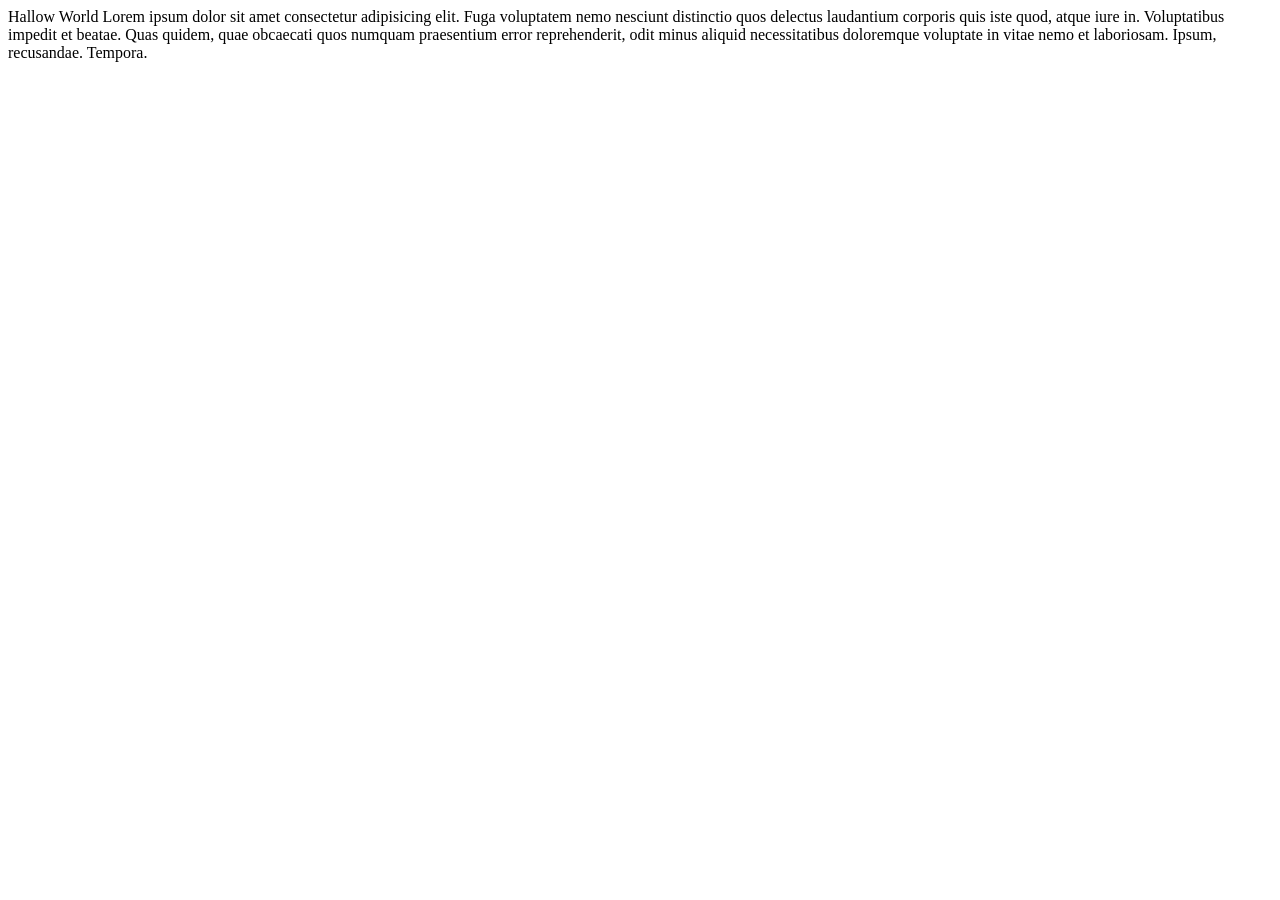
<file: 1.Creating_ First_ Webshite/index.html>
<!DOCTYPE html>
<html lang="en">
<head>
    <meta charset="UTF-8">
    <meta name="viewport" content="width=device-width, initial-scale=1.0">
    <title>1.Creating First Webshite</title>
</head>
<body>
    Hallow World

    Lorem ipsum dolor sit amet consectetur adipisicing elit. Fuga voluptatem nemo nesciunt distinctio quos delectus laudantium corporis quis iste quod, atque iure in. Voluptatibus impedit et beatae. Quas quidem, quae obcaecati quos numquam praesentium error reprehenderit, odit minus aliquid necessitatibus doloremque voluptate in vitae nemo et laboriosam. Ipsum, recusandae. Tempora.
</body>
</html>
</file>
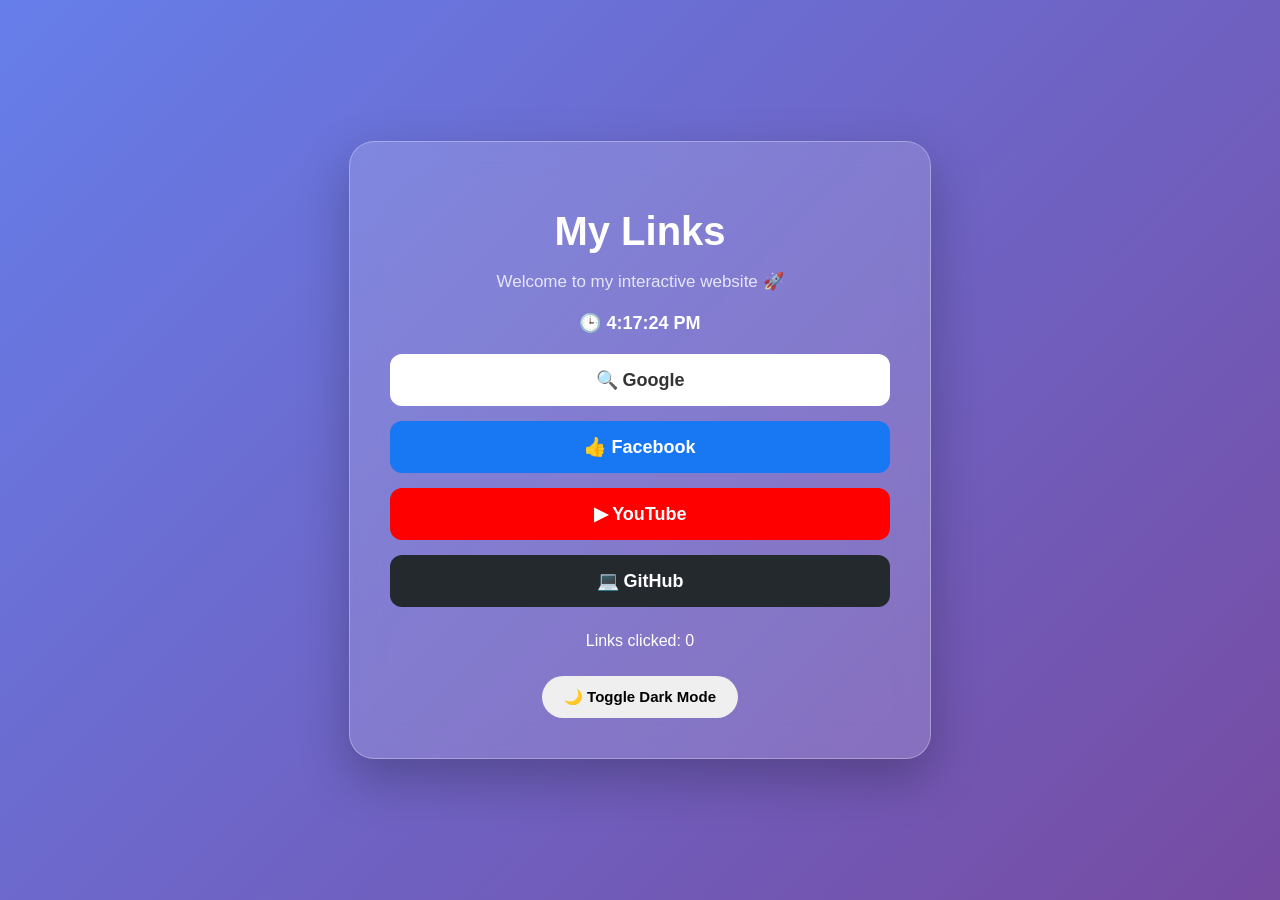
<file: 1.Creating_ First_ Webshite/ai.html>
<!DOCTYPE html>
<html lang="en">

<head>
    <meta charset="UTF-8">
    <meta name="viewport" content="width=device-width, initial-scale=1.0">
    <title>Ai HTML</title>
</head>

<body style="
    margin: 0;
    min-height: 100vh;
    font-family: Arial, sans-serif;
    background: linear-gradient(135deg, #667eea, #764ba2);
    display: flex;
    justify-content: center;
    align-items: center;
    transition: 0.5s;
">

    <div style="
        width: 90%;
        max-width: 500px;
        padding: 40px;
        background: rgba(255,255,255,0.15);
        backdrop-filter: blur(15px);
        border: 1px solid rgba(255,255,255,0.3);
        border-radius: 25px;
        text-align: center;
        color: white;
        box-shadow: 0 20px 50px rgba(0,0,0,0.25);
    ">

        <h1 style="
            margin-bottom: 10px;
            font-size: 40px;
        ">
            My Links
        </h1>

        <p style="
            opacity: 0.8;
            font-size: 17px;
        ">
            Welcome to my interactive website 🚀
        </p>

        <!-- Live Clock -->
        <div id="clock" style="
            font-size: 18px;
            margin: 20px 0;
            font-weight: bold;
        ">
            Loading time...
        </div>

        <!-- Google -->
        <a href="https://www.google.com"
           target="_blank"
           onclick="countClick('Google')"
           onmouseover="this.style.transform='scale(1.05)'; this.style.boxShadow='0 10px 25px rgba(0,0,0,0.25)'"
           onmouseout="this.style.transform='scale(1)'; this.style.boxShadow='none'"
           style="
               display: block;
               padding: 15px;
               margin: 15px 0;
               background: white;
               color: #333;
               text-decoration: none;
               border-radius: 12px;
               font-size: 18px;
               font-weight: bold;
               transition: 0.3s;
           ">
            🔍 Google
        </a>

        <!-- Facebook -->
        <a href="https://www.facebook.com"
           target="_blank"
           onclick="countClick('Facebook')"
           onmouseover="this.style.transform='scale(1.05)'"
           onmouseout="this.style.transform='scale(1)'"
           style="
               display: block;
               padding: 15px;
               margin: 15px 0;
               background: #1877f2;
               color: white;
               text-decoration: none;
               border-radius: 12px;
               font-size: 18px;
               font-weight: bold;
               transition: 0.3s;
           ">
            👍 Facebook
        </a>

        <!-- YouTube -->
        <a href="https://www.youtube.com"
           target="_blank"
           onclick="countClick('YouTube')"
           onmouseover="this.style.transform='scale(1.05)'"
           onmouseout="this.style.transform='scale(1)'"
           style="
               display: block;
               padding: 15px;
               margin: 15px 0;
               background: #ff0000;
               color: white;
               text-decoration: none;
               border-radius: 12px;
               font-size: 18px;
               font-weight: bold;
               transition: 0.3s;
           ">
            ▶ YouTube
        </a>

        <!-- GitHub -->
        <a href="https://github.com"
           target="_blank"
           onclick="countClick('GitHub')"
           onmouseover="this.style.transform='scale(1.05)'"
           onmouseout="this.style.transform='scale(1)'"
           style="
               display: block;
               padding: 15px;
               margin: 15px 0;
               background: #24292e;
               color: white;
               text-decoration: none;
               border-radius: 12px;
               font-size: 18px;
               font-weight: bold;
               transition: 0.3s;
           ">
            💻 GitHub
        </a>

        <!-- Click Counter -->
        <p id="counter" style="
            margin-top: 25px;
            font-size: 16px;
        ">
            Links clicked: 0
        </p>

        <!-- Dark Mode Button -->
        <button onclick="toggleMode()" style="
            border: none;
            padding: 12px 22px;
            border-radius: 25px;
            cursor: pointer;
            font-size: 15px;
            font-weight: bold;
            margin-top: 10px;
            transition: 0.3s;
        "
        onmouseover="this.style.transform='scale(1.05)'"
        onmouseout="this.style.transform='scale(1)'">
            🌙 Toggle Dark Mode
        </button>

    </div>

    <script>

        // Click counter
        let clicks = 0;

        function countClick(site) {
            clicks++;

            document.getElementById("counter").innerText =
                "Links clicked: " + clicks;

            console.log(site + " clicked!");
        }


        // Live clock
        function updateClock() {

            let now = new Date();

            let time = now.toLocaleTimeString();

            document.getElementById("clock").innerText =
                "🕒 " + time;
        }

        setInterval(updateClock, 1000);

        updateClock();


        // Dark mode
        let darkMode = false;

        function toggleMode() {

            darkMode = !darkMode;

            if (darkMode) {

                document.body.style.background =
                    "linear-gradient(135deg, #111827, #000000)";

            } else {

                document.body.style.background =
                    "linear-gradient(135deg, #667eea, #764ba2)";
            }
        }

    </script>

</body>
</html>
</file>
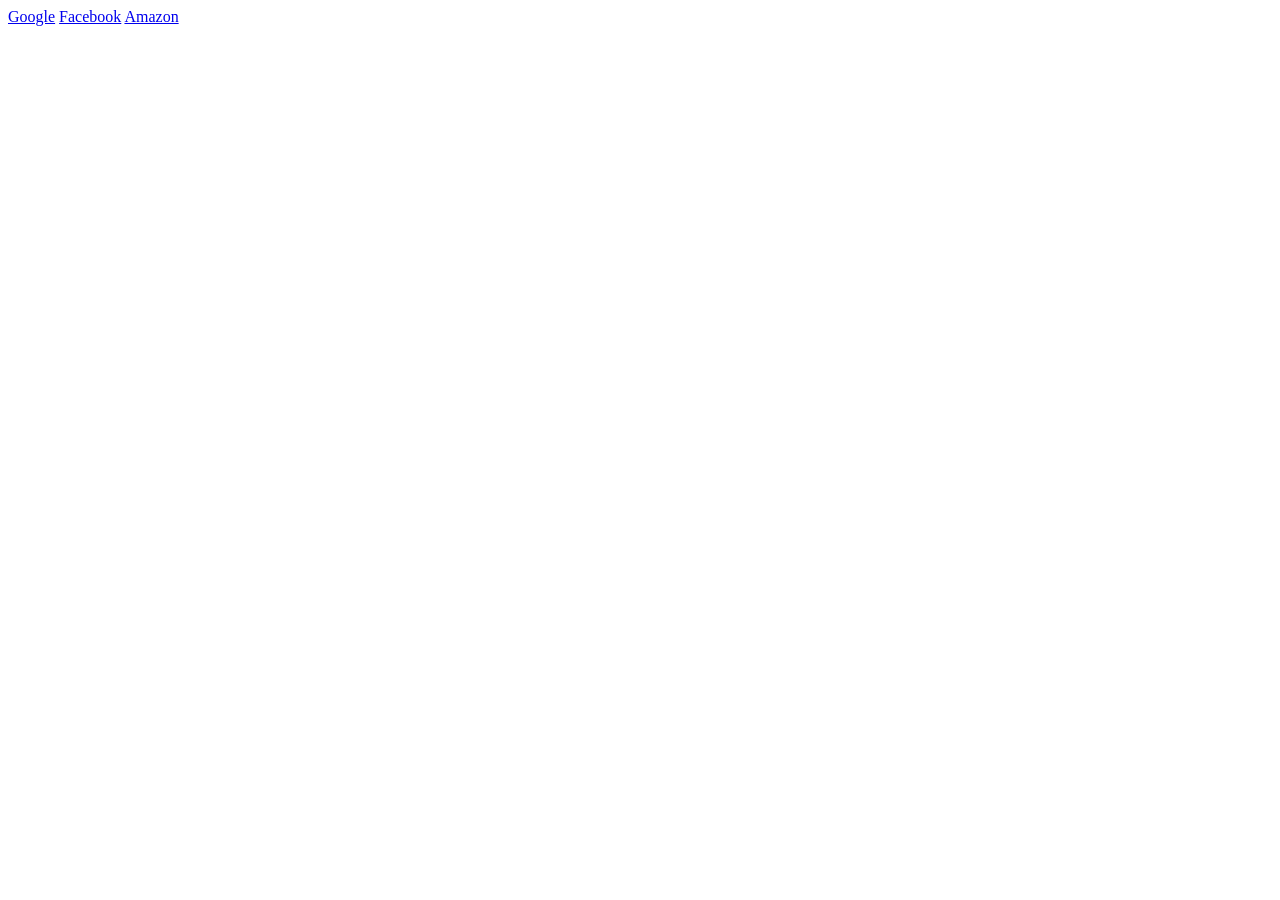
<file: 2.Basic_ HTML_ tags/anchor.html>
<!DOCTYPE html>
<html lang="en">
<head>
    <meta charset="UTF-8">
    <meta name="viewport" content="width=device-width, initial-scale=1.0">
    <title>Anchor Tag</title>
</head>
<body>
    <a href="htpps://google.com">Google</a>
    <a href="https://facebook.com">Facebook</a>
    <a href="https://amazon.com">Amazon</a>
</body>
</html>
</file>
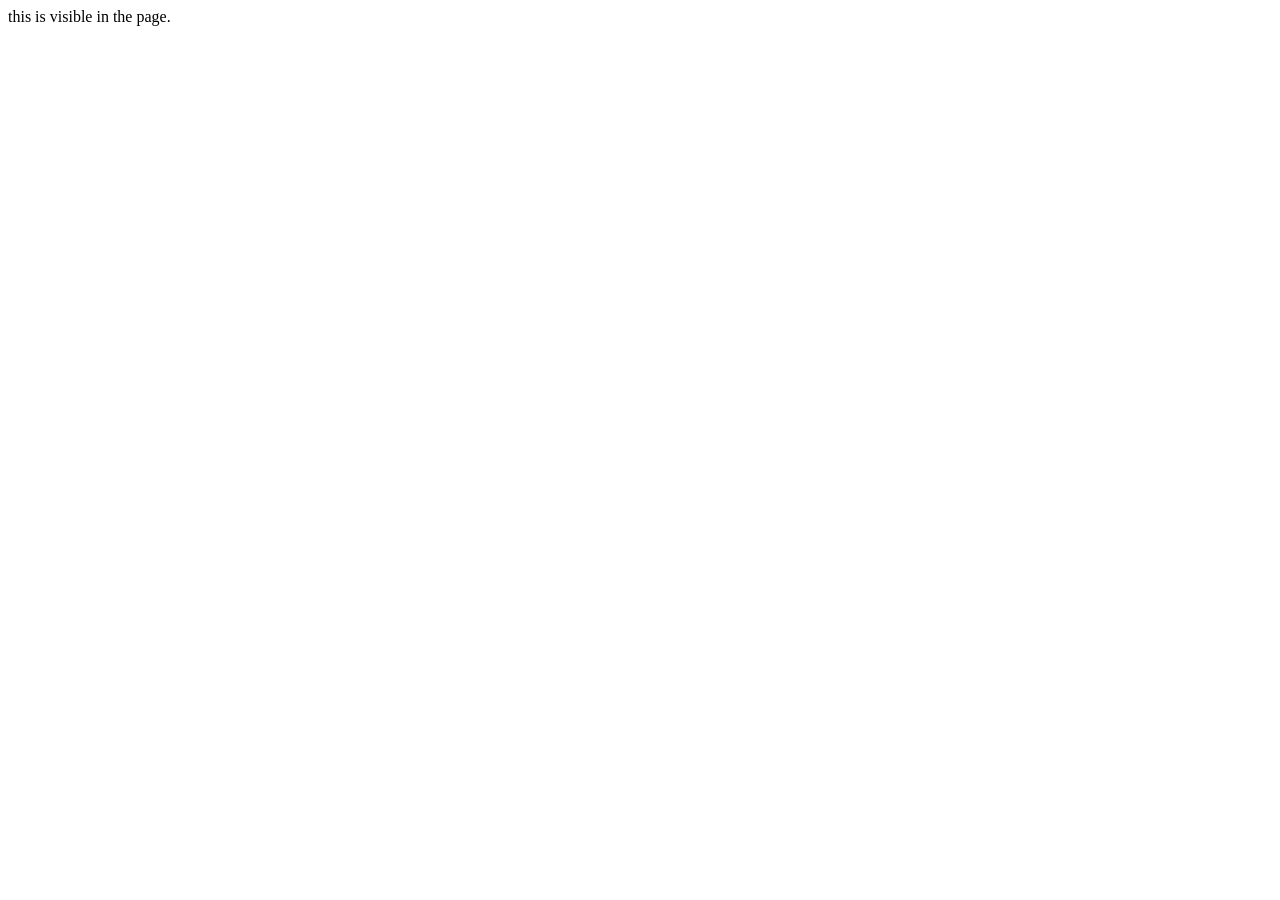
<file: 2.Basic_ HTML_ tags/body.html>
<!DOCTYPE html>
<html lang="en">
<head>
    <meta charset="UTF-8">
    <meta name="viewport" content="width=device-width, initial-scale=1.0">
    <title>body tag</title>
</head>
<body>
    <!-- We can add elements inside the body tag and define page layout -->
     this is visible in the page.
</body>
</html>
</file>
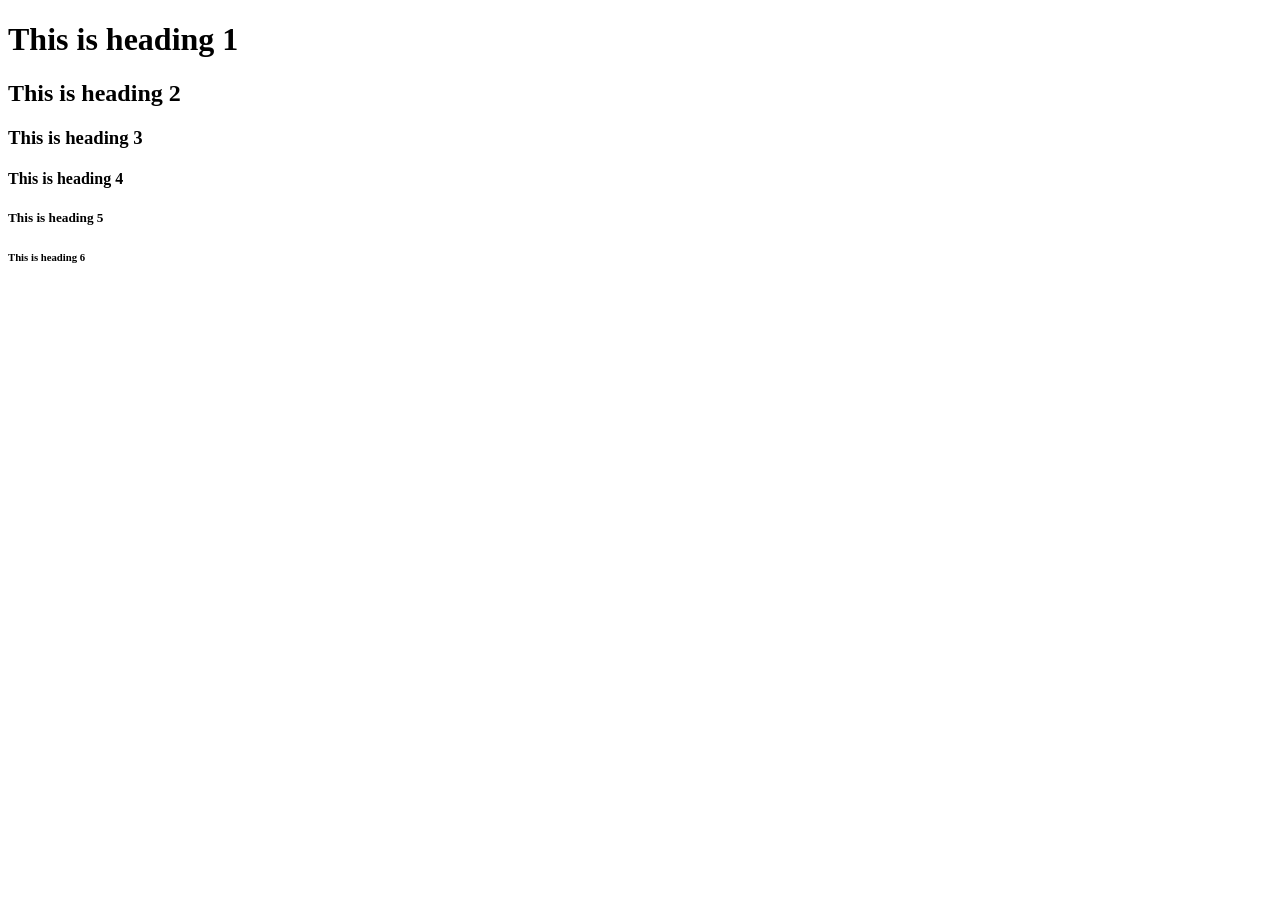
<file: 2.Basic_ HTML_ tags/heading.html>
<!DOCTYPE html>
<html lang="en">
<head>
    <meta charset="UTF-8">
    <meta name="viewport" content="width=device-width, initial-scale=1.0">
    <title>Heading Tag</title>
</head>
<body>
    <h1>This is heading 1</h1>
    <h2>This is heading 2</h2>
    <h3>This is heading 3</h3>
    <h4>This is heading 4</h4>
    <h5>This is heading 5</h5>
    <h6>This is heading 6</h6>
</body>
</html>
</file>
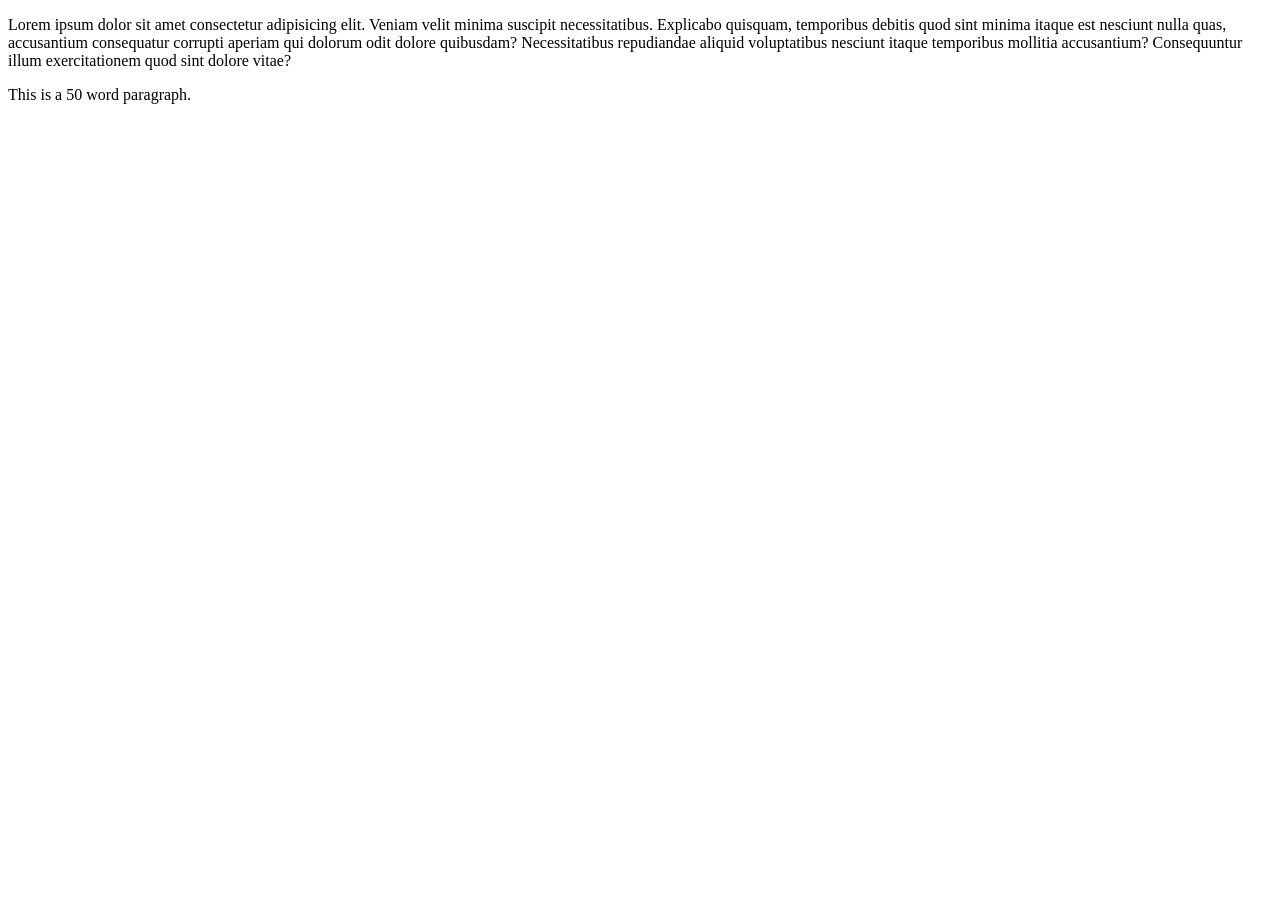
<file: 2.Basic_ HTML_ tags/paragraph.html>
<!DOCTYPE html>
<html lang="en">
<head>
    <meta charset="UTF-8">
    <meta name="viewport" content="width=device-width, initial-scale=1.0">
    <title>Paragraph Tag</title>
</head>
<body>
    <p>Lorem ipsum dolor sit amet consectetur adipisicing elit. Veniam velit minima suscipit necessitatibus. Explicabo quisquam, temporibus debitis quod sint minima itaque est nesciunt nulla quas, accusantium consequatur corrupti aperiam qui dolorum odit dolore quibusdam? Necessitatibus repudiandae aliquid voluptatibus nesciunt itaque temporibus mollitia accusantium? Consequuntur illum exercitationem quod sint dolore vitae?</p>
    <p>This is a 50 word paragraph.</p>
</body>
</html>
</file>
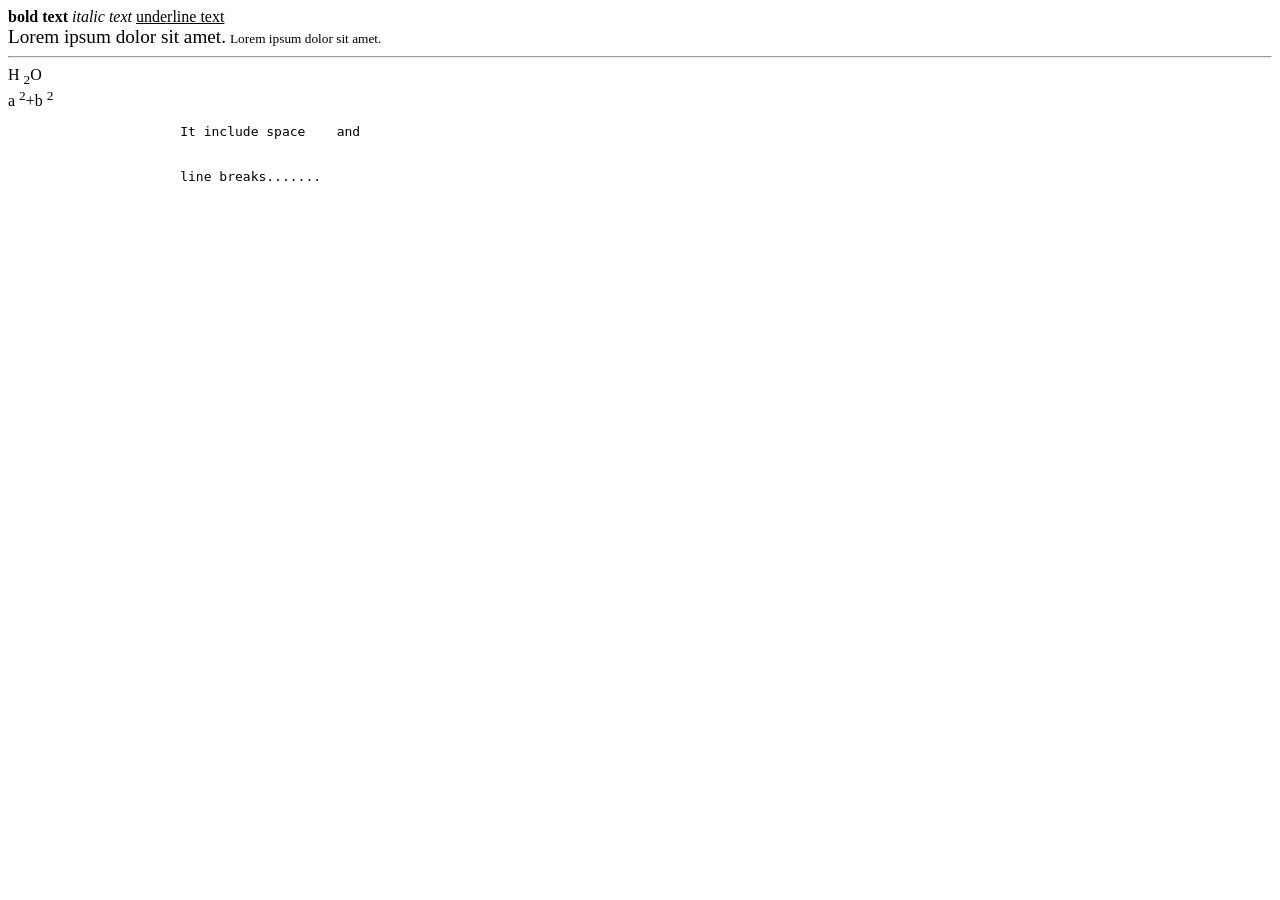
<file: 2.Basic_ HTML_ tags/text.html>
<!DOCTYPE html>
<html lang="en">

<head>
    <meta charset="UTF-8">
    <meta name="viewport" content="width=device-width, initial-scale=1.0">
    <title>Text Decoreting tags</title>
</head>

<body>
    <!--bold, italic, underline-->
    <b>bold text</b>
    <i>italic text</i>
    <u>underline text</u>

    <!--br tag-->
    <br>

    <!--big & small tag-->
    <big>Lorem ipsum dolor sit amet.</big>
    <small>Lorem ipsum dolor sit amet.</small>

    <!--hr tag-->
    <hr>

    <!--subscript & superscript tag-->
    H <sub>2</sub>O
    <br>
    a <sup>2</sup>+b <sup>2</sup>

    <!--pre tag-->
    <pre>
                      It include space    and 


                      line breaks.......
    </pre>

</body>

</html>
</file>
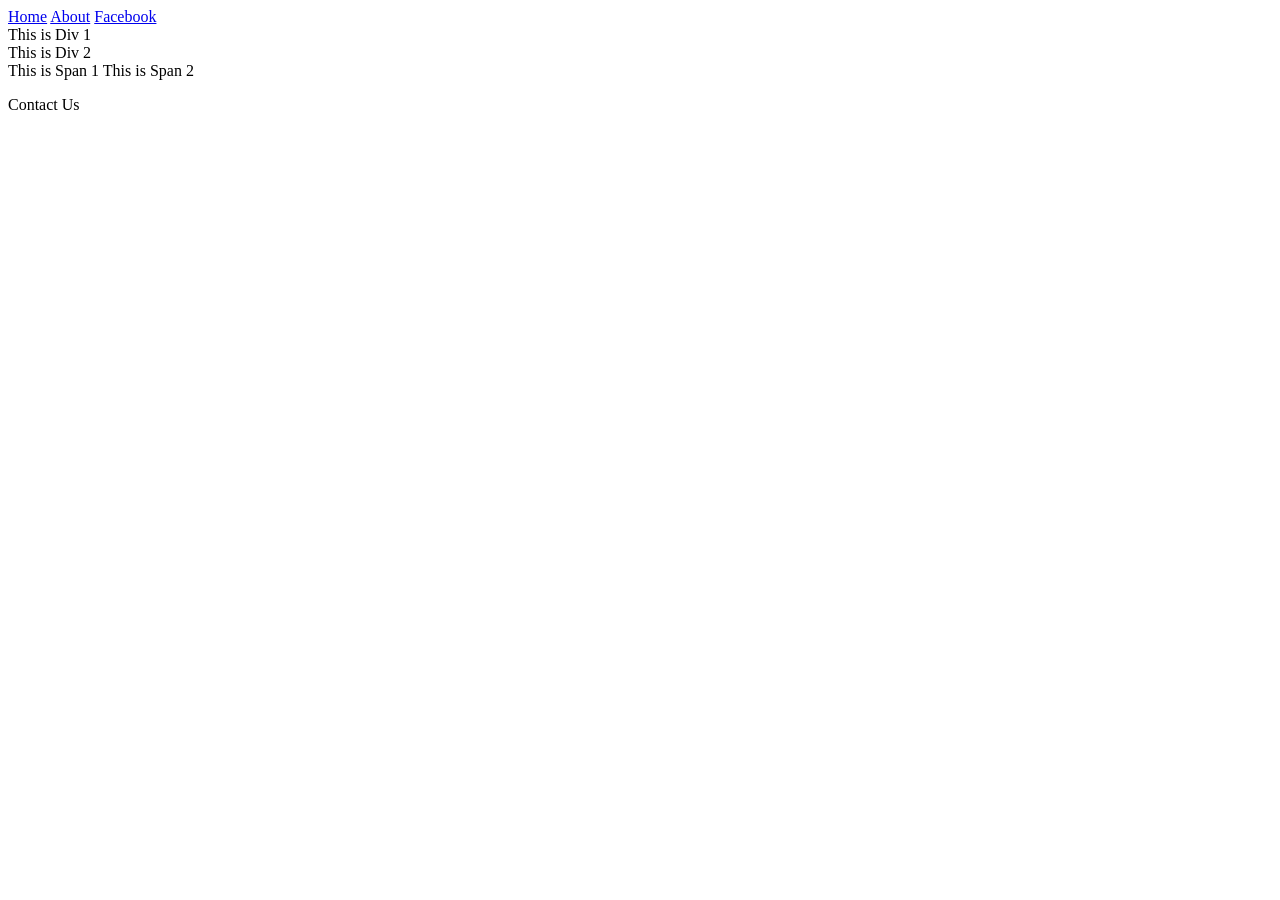
<file: 3.Creating_a_Page_Layout/pageLayout.html>
<!DOCTYPE html>
<html lang="en">

<head>
    <meta charset="UTF-8">
    <meta name="viewport" content="width=device-width, initial-scale=1.0">
    <title>Page Layout</title>
</head>

<body>
    <header>
        <a href="/home">Home</a>
        <a href="/about">About</a>
        <a href="/facebook/code" target="_blank">Facebook</a>
    </header>

    <main>
        <section>
            <article>
                <!--Content goes here-->
                <div>
                    This is Div 1
                </div>
                <div>
                    This is Div 2
                </div>

                <span>This is Span 1</span>
                <span>This is Span 2</span>
            </article>
        </section>

        <aside>
            <!--Aside Content goes here-->
        </aside>
    </main>
    <footer>
        <p>Contact Us</p>
    </footer>
</body>

</html>
</file>
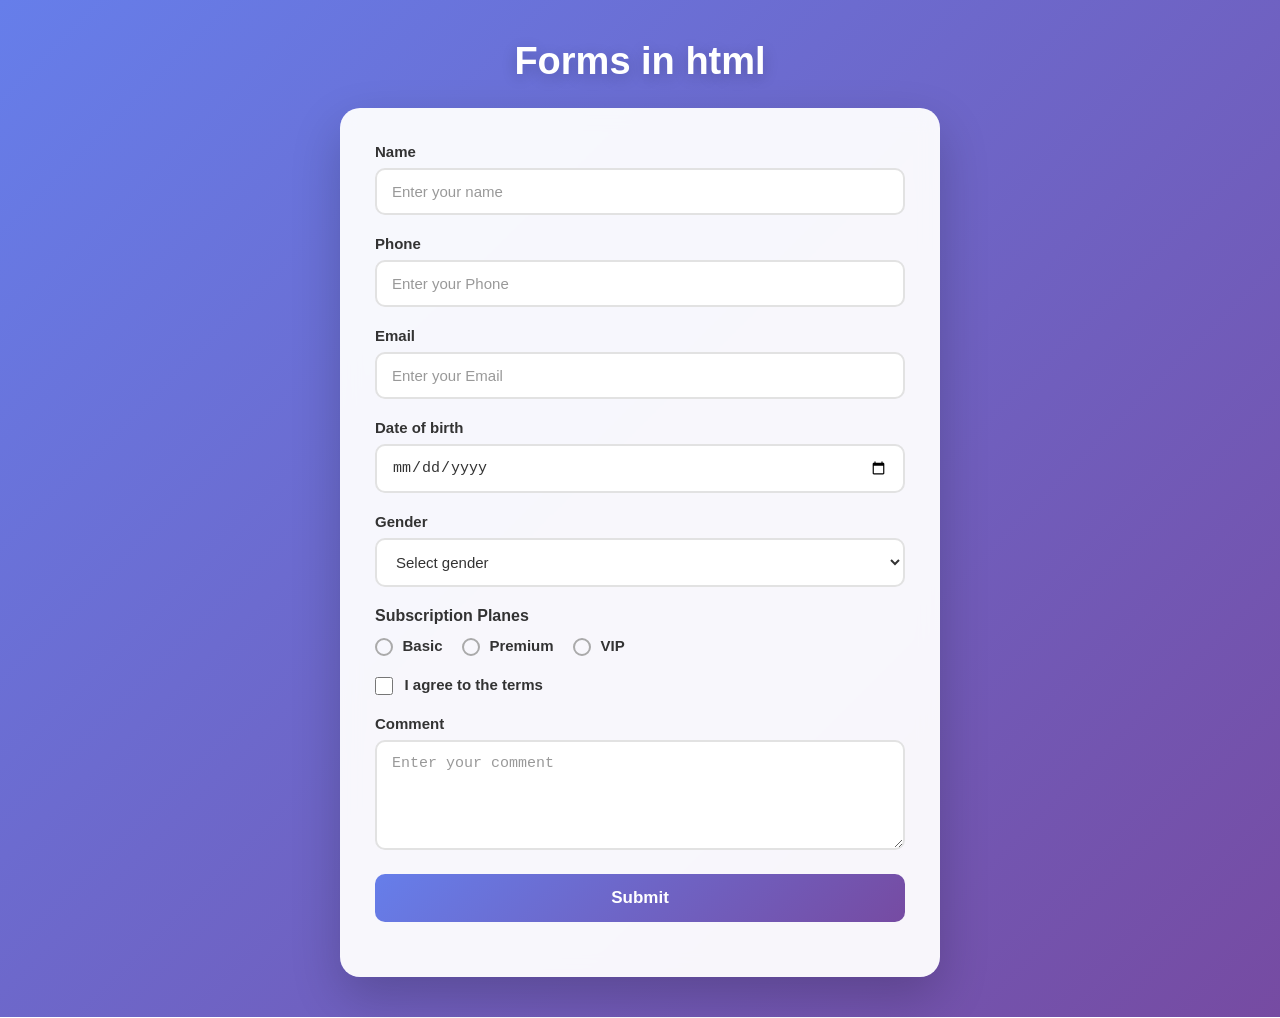
<file: 4.List_table_Forms/form.html>
<!DOCTYPE html>
<html lang="en">

<head>
    <meta charset="UTF-8">
    <meta name="viewport" content="width=device-width, initial-scale=1.0">
    <title>Form</title>
    <link rel="stylesheet" href="form.css">
</head>

<body>
    <h1>Forms in html</h1>
    <form action="/submit.php">
        <!--Name input-->
        <div>
            <label for="name">Name</label>
            <input id="name" type="text" placeholder="Enter your name">
        </div>

        <!--Phone input-->
        <div>
            <label for="phone">Phone</label>
            <input id="phone" type="tel" placeholder="Enter your Phone" required>
        </div>

        <!--Email input-->
        <div>
            <label for="email">Email</label>
            <input id="email" type="email" placeholder="Enter your Email" required>
        </div>

        <!--Data input-->
        <div>
            <label for="dob">Date of birth</label>
            <input id="dob" type="date" required>
        </div>

        <!--Dropdown (select input) for gender-->
        <div>
            <label for="gender">Gender</label>
            <select id="gender" required>
                <option value="" disabled selected>Select gender</option>
                <option value="male">Male</option>
                <option value="female">Female</option>
                <option value="other">Other</option>
            </select>
        </div>

        <!--Radio Buttons for subscriotion-->
        <div>
            <p>Subscription Planes</p>
            <input id="basic" type="radio" name="subscription">
            <label for="basic">Basic</label>

            <input id="premium" type="radio" name="subscription">
            <label for="premium">Premium</label>

            <input id="vip" type="radio" name="subscription">
            <label for="vip">VIP</label>
        </div>

        <!--Checkbox to agree terms -->
        <div>
            <input id="term" type="checkbox" required>
            <label for="term">I agree to the terms</label>
        </div>

        <!--Text area for comment-->
        <div>
            <label for="comment">Comment</label>
            <textarea  id="comment" placeholder="Enter your comment" rows="4"></textarea>
        </div>

        <!--Submit Button-->
        <div>
            <button type="submit">Submit</button>
        </div>
    </form>
</body>

</html>
</file>
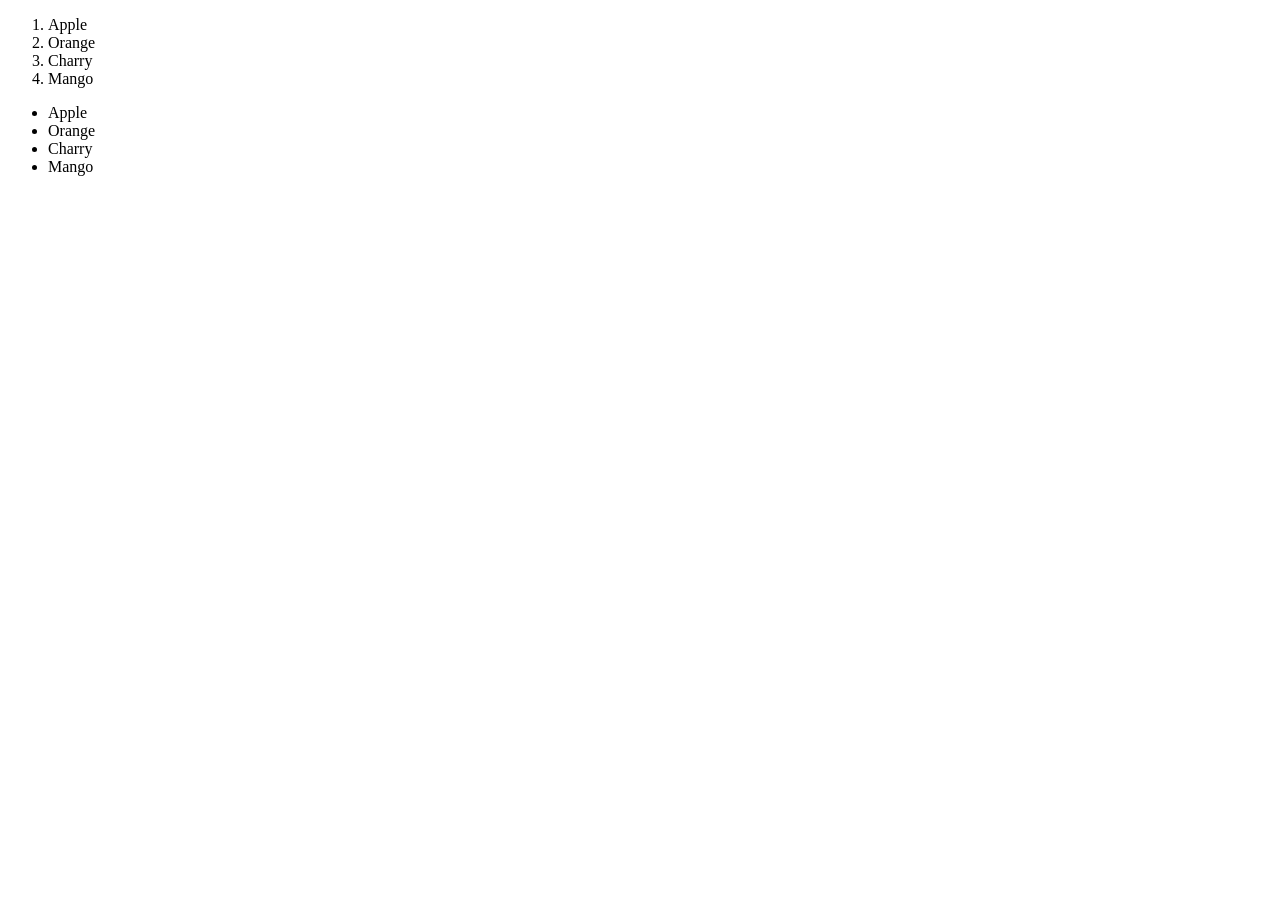
<file: 4.List_table_Forms/list.html>
<!DOCTYPE html>
<html lang="en">
<head>
    <meta charset="UTF-8">
    <meta name="viewport" content="width=device-width, initial-scale=1.0">
    <title>List</title>
</head>
<body>
    <!--Orderd List-->
    <ol>
        <li>Apple</li>
        <li>Orange</li>
        <li>Charry</li>
        <li>Mango</li>
    </ol>

    <!--Unorderd List-->
    <ul>
        <li>Apple</li>
        <li>Orange</li>
        <li>Charry</li>
        <li>Mango</li>
    </ul>
</body>
</html>
</file>
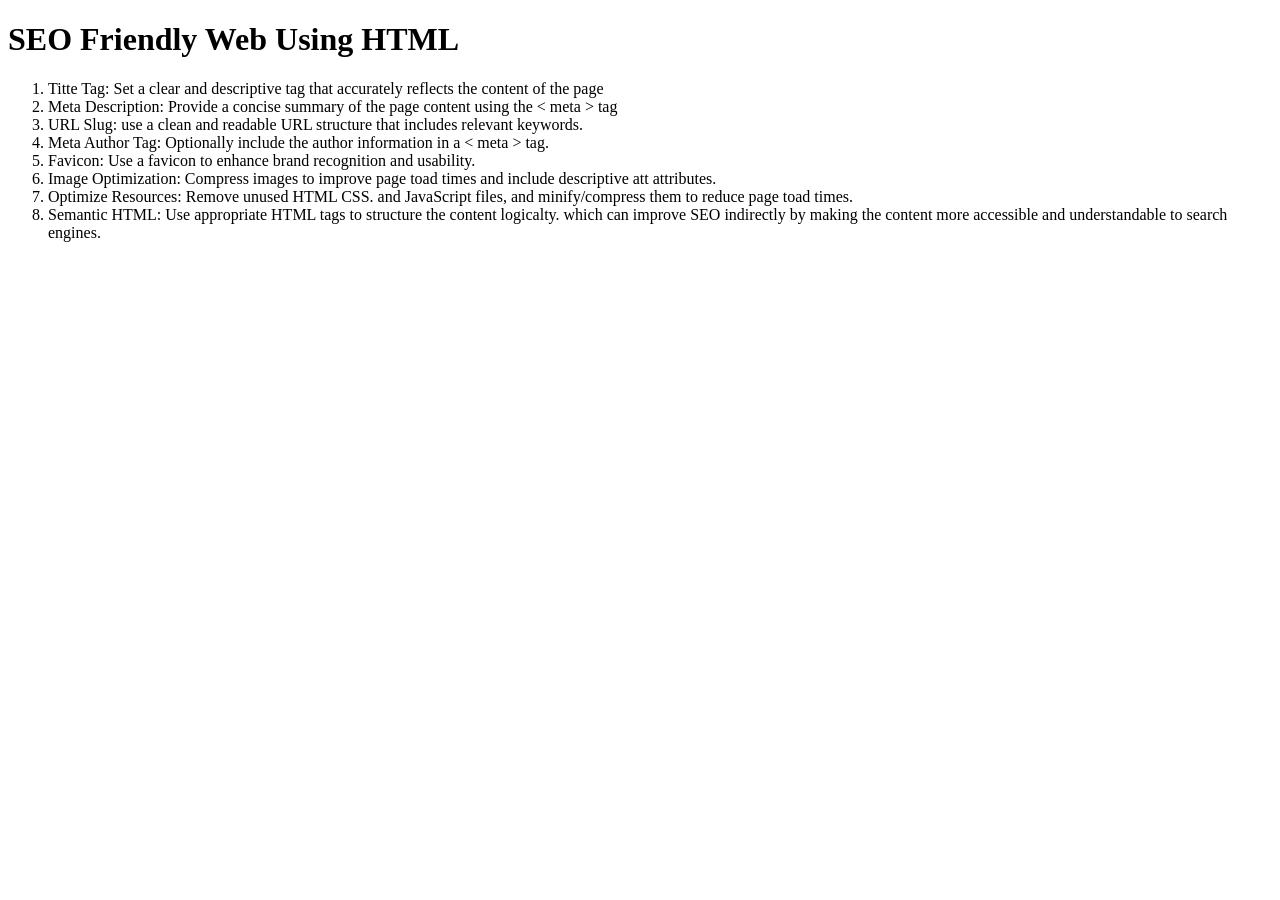
<file: 4.List_table_Forms/seo.html>
<!DOCTYPE html>
<html lang="en">

<head>
    <meta charset="UTF-8">
    <meta name="viewport" content="width=device-width, initial-scale=1.0">
    <title>SEO With HTML</title>
</head>

<body>
    <h1>SEO Friendly Web Using HTML</h1>
    <ol>
        <li>Titte Tag: Set a clear and descriptive tag that accurately reflects the content of the page</li>
        <li>Meta Description: Provide a concise summary of the page content using the < meta > tag</li>
        <li>URL Slug: use a clean and readable URL structure that includes relevant keywords.</li>
        <li>Meta Author Tag: Optionally include the author information in a < meta > tag.</li>
        <li>Favicon: Use a favicon to enhance brand recognition and usability.</li>
        <li>Image Optimization: Compress images to improve page toad times and include descriptive att attributes.</li>
        <li>Optimize Resources: Remove unused HTML CSS. and JavaScript files, and minify/compress them to reduce page toad times.</li>
        <li>Semantic HTML: Use appropriate HTML tags  to structure the content logicalty. which can improve SEO indirectly by making the content more accessible and understandable to search engines.</li>
    </ol>
</body>

</html>
</file>
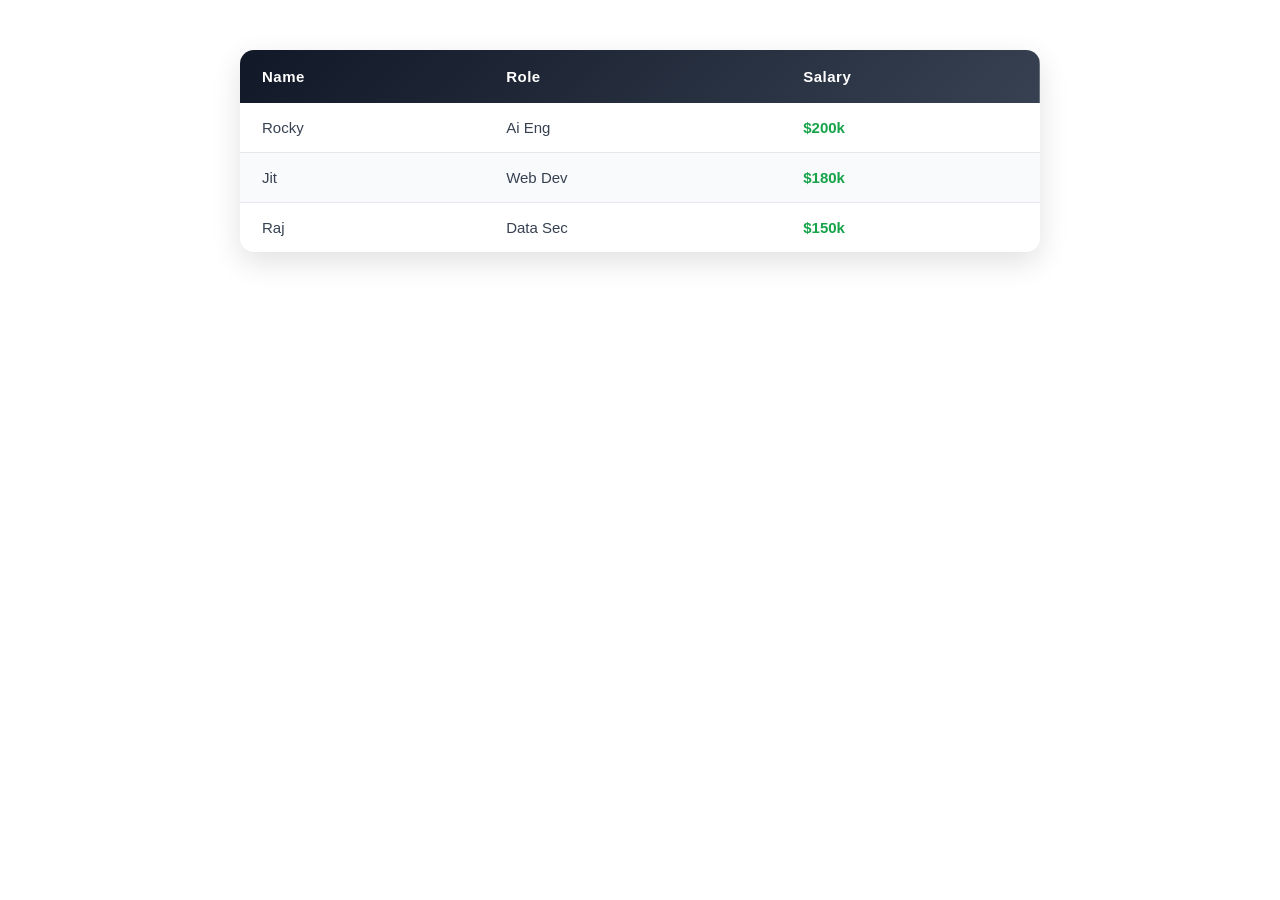
<file: 4.List_table_Forms/table.html>
<!DOCTYPE html>
<html lang="en">
<head>
    <meta charset="UTF-8">
    <meta name="viewport" content="width=device-width, initial-scale=1.0">
    <title>Table</title>
    <link rel="stylesheet" href="tableStyle.css">
</head>
<body>
    <table>
    <!--Table Head-->
    <thead>
        <tr>
            <th>Name</th>
            <th>Role</th>
            <th>Salary</th>
        </tr>
    </thead>
    <!--Table Body-->
    <tbody>
        <tr>
            <td>Rocky</td>
            <td>Ai Eng</td>
            <td>$200k</td>
        </tr>
        <tr>
            <td>Jit</td>
            <td>Web Dev</td>
            <td>$180k</td>
        </tr>
        <tr>
            <td>Raj</td>
            <td>Data Sec</td>
            <td>$150k</td>
        </tr>
    </tbody>
    </table>
</body>
</html>
</file>
<file: 4.List_table_Forms/form.css>
* {
    margin: 0;
    padding: 0;
    box-sizing: border-box;
}

body {
    min-height: 100vh;
    font-family: Arial, Helvetica, sans-serif;

    display: flex;
    flex-direction: column;
    align-items: center;
    justify-content: center;

    padding: 40px 20px;

    background: linear-gradient(
        135deg,
        #667eea,
        #764ba2
    );
}

/* =========================
   Form Container
========================= */

form {
    width: 100%;
    max-width: 600px;

    padding: 35px;

    background: rgba(255, 255, 255, 0.95);

    border-radius: 20px;

    box-shadow:
        0 20px 50px rgba(0, 0, 0, 0.2);

    backdrop-filter: blur(10px);
}


/* =========================
   Heading
========================= */

h1 {
    margin-bottom: 25px;

    color: white;

    font-size: 38px;
    text-align: center;

    text-shadow: 0 4px 15px rgba(0, 0, 0, 0.2);
}


/* =========================
   Form Groups
========================= */

form > div {
    margin-bottom: 20px;
}


/* =========================
   Labels
========================= */

label {
    display: inline-block;

    margin-bottom: 8px;

    color: #333;

    font-size: 15px;

    font-weight: 600;
}


/* =========================
   Input / Select / Textarea
========================= */

input[type="text"],
input[type="tel"],
input[type="email"],
input[type="date"],
select,
textarea {
    width: 100%;

    padding: 13px 15px;

    border: 2px solid #e2e2e2;

    border-radius: 10px;

    outline: none;

    font-size: 15px;

    color: #333;

    background: #ffffff;

    transition:
        border-color 0.3s ease,
        box-shadow 0.3s ease,
        transform 0.2s ease;
}


/* =========================
   Placeholder
========================= */

input::placeholder,
textarea::placeholder {
    color: #999;
}


/* =========================
   Focus Effect
========================= */

input[type="text"]:focus,
input[type="tel"]:focus,
input[type="email"]:focus,
input[type="date"]:focus,
select:focus,
textarea:focus {

    border-color: #667eea;

    box-shadow:
        0 0 0 4px rgba(102, 126, 234, 0.15);

    transform: translateY(-1px);
}


/* =========================
   Textarea
========================= */

textarea {
    resize: vertical;

    min-height: 110px;
}


/* =========================
   Subscription Section
========================= */

p {
    margin-bottom: 12px;

    color: #333;

    font-weight: 600;
}


/* =========================
   Radio Buttons
========================= */

input[type="radio"] {
    appearance: none;

    width: 18px;
    height: 18px;

    margin-right: 5px;

    border: 2px solid #aaa;

    border-radius: 50%;

    vertical-align: middle;

    cursor: pointer;

    transition: 0.2s ease;
}


input[type="radio"]:checked {
    border: 5px solid #667eea;

    box-shadow:
        0 0 0 3px rgba(102, 126, 234, 0.15);
}


input[type="radio"] + label {
    margin-right: 15px;

    margin-bottom: 0;

    cursor: pointer;
}


/* =========================
   Checkbox
========================= */

input[type="checkbox"] {
    width: 18px;
    height: 18px;

    margin-right: 7px;

    accent-color: #667eea;

    vertical-align: middle;

    cursor: pointer;
}


input[type="checkbox"] + label {
    margin-bottom: 0;

    cursor: pointer;
}


/* =========================
   Submit Button
========================= */

button[type="submit"] {
    width: 100%;

    padding: 14px;

    border: none;

    border-radius: 10px;

    background: linear-gradient(
        135deg,
        #667eea,
        #764ba2
    );

    color: white;

    font-size: 17px;

    font-weight: 700;

    cursor: pointer;

    transition:
        transform 0.2s ease,
        box-shadow 0.2s ease;
}


/* Button Hover */

button[type="submit"]:hover {
    transform: translateY(-2px);

    box-shadow:
        0 10px 25px rgba(102, 126, 234, 0.35);
}


/* Button Click */

button[type="submit"]:active {
    transform: translateY(0);
}


/* =========================
   Mobile Responsive
========================= */

@media (max-width: 600px) {

    body {
        padding: 20px 12px;
    }

    h1 {
        font-size: 30px;
    }

    form {
        padding: 25px 20px;

        border-radius: 16px;
    }

    input[type="radio"] + label {
        margin-right: 8px;
    }
}
</file>
<file: 4.List_table_Forms/tableStyle.css>
/* Table Container */
table {
    width: 80%;
    max-width: 800px;
    margin: 50px auto;
    border-collapse: separate;
    border-spacing: 0;
    font-family: "Segoe UI", Arial, sans-serif;
    background: #ffffff;
    border-radius: 14px;
    overflow: hidden;
    box-shadow: 0 10px 30px rgba(0, 0, 0, 0.12);
}

/* Table Head */
thead {
    background: linear-gradient(135deg, #111827, #374151);
    color: white;
}

th {
    padding: 18px 22px;
    text-align: left;
    font-size: 15px;
    font-weight: 600;
    letter-spacing: 0.5px;
}

/* Table Body */
td {
    padding: 16px 22px;
    color: #374151;
    font-size: 15px;
    border-bottom: 1px solid #e5e7eb;
}

/* Alternate Row */
tbody tr:nth-child(even) {
    background: #f9fafb;
}

/* Hover Effect */
tbody tr {
    transition: all 0.25s ease;
}

tbody tr:hover {
    background: #eef2ff;
    transform: scale(1.01);
    box-shadow: 0 4px 12px rgba(0, 0, 0, 0.06);
}

/* Remove bottom border from last row */
tbody tr:last-child td {
    border-bottom: none;
}

/* Salary Styling */
td:last-child {
    font-weight: 700;
    color: #16a34a;
}

/* Mobile Responsive */
@media (max-width: 600px) {
    table {
        width: 95%;
        font-size: 14px;
    }

    th,
    td {
        padding: 13px 12px;
    }
}
</file>
